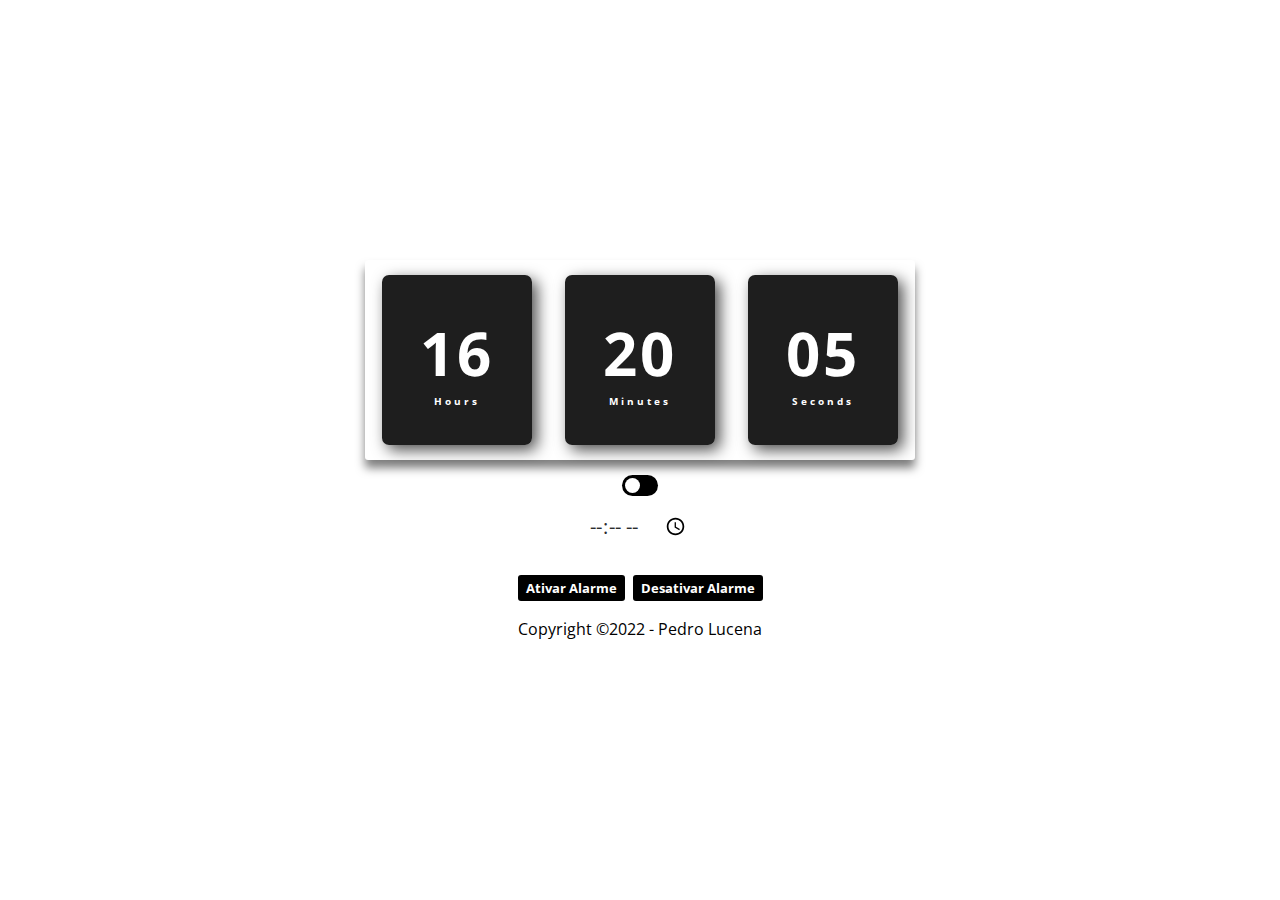
<file: index.html>
<!DOCTYPE html>
<html lang="pt-br">
<head>
    <meta charset="UTF-8">
    <meta http-equiv="X-UA-Compatible" content="IE=edge">
    <meta name="viewport" content="width=device-width, initial-scale=1.0">
    
    <link rel="stylesheet" href="css/styles.css" type="text/css">
    <title>Watch Digital</title>
</head>
<body>
    <section class="watch">
        <div>
            <span id="hours">00</span>
            <span class="time">Hours</span>
        </div>

        <div>
            <span id="minutes">00</span>
            <span class="time">Minutes</span>
        </div>

        <div>
            <span id="seconds">00</span>
            <span class="time">Seconds</span>
        </div>

    </section>

    <section>
        <div class="toggle">
            <div>
            </div>
        </div>
        
    </section>

    <section class="container">
        <div id="clock"></div>
        <input onchange="setAlarmTime(this.value)" name="alarmTime" type="time">
        <div class="controls">
            <button onclick="setAlarm()" class="button set-alarm">Ativar Alarme</button>
            <button onclick="clearAlarm()" class="button clear-alarm">Desativar Alarme</button>
        </div>
    </section>

    <div class="footer-bottom">
        <p> Copyright &copy;2022 - Pedro Lucena</p>
    </div>

    <script src="js/script.js"></script>
</body>
</html>
</file>
<file: css/styles.css>
@import url('https://fonts.googleapis.com/css2?family=Open+Sans:wght@300;400;500&display=swap');

* {
    margin: 0;
    padding: 0;
    font-family: 'Open Sans', sans-serif;
}


body {
    height: 100vh;
    background-color: var(--body);
    color: var(--body-color);
    display: flex;
    flex-direction: column;
    gap: 15px;
    align-items: center;
    justify-content: center;

    transition: 2s all ease;
    overflow: hidden;
    
}

/*Darkmode e Lightmode*/

.toggle {
    width: 30px;
    height: 15px;
    padding: 3px;
  
    background: black;
    border-radius: 15px;
    cursor: pointer;

    display: flex;
    justify-content: flex-start;
}
  
.toggle div {
    width: 15px;
    height: 15px;
  
    background: white;
    border-radius: 50%;

}

.dark-mode {
    background-color: black;
    color: white;
}

/*Style do Rélogio*/

.watch {
    display: flex;
    align-items: center;
    justify-content: space-around;
    height: 200px;
    width: 550px;
    background: transparent;
    border-radius: 3px;
    box-shadow: 0px 8px 10px rgba(0, 0, 0, .5)
}

.watch div {
    height: 170px;
    width: 150px;
    display: flex;
    flex-direction: column;
    align-items: center;
    justify-content: center;
    color: #fff;
    background: rgba(5, 5, 5, .9);
    box-shadow: 5px 5px 15px rgba(0, 0, 0, .7);
    border-radius: 7px;
    letter-spacing: 3px;
}

.watch span {
    font-weight: bolder;
    font-size: 60px;
}

.watch span.time {
    font-size: 10px;
}

/*Alarme Rélogio*/

input[type=time] {
    border: none;
    border-radius: 1rem;
    color: #2a2c2d;
    font-size: 20px;
    font-family: 'Open Sans', sans-serif;
    width: 100px;
    height: 30px;
    margin-left: 4.2rem;
    margin-right: -9rem;
    padding-left: 6px;
  }
  

.button {
    font-weight: bold;
    border-radius: 5px;
    border: white solid 2px;
    color: white;
    padding: 4px 8px;
    margin-top: 2rem;

    cursor: pointer;
}



.set-alarm {
    background-color: #000;
}

.clear-alarm {
    background-color: #000;
}
</file>
